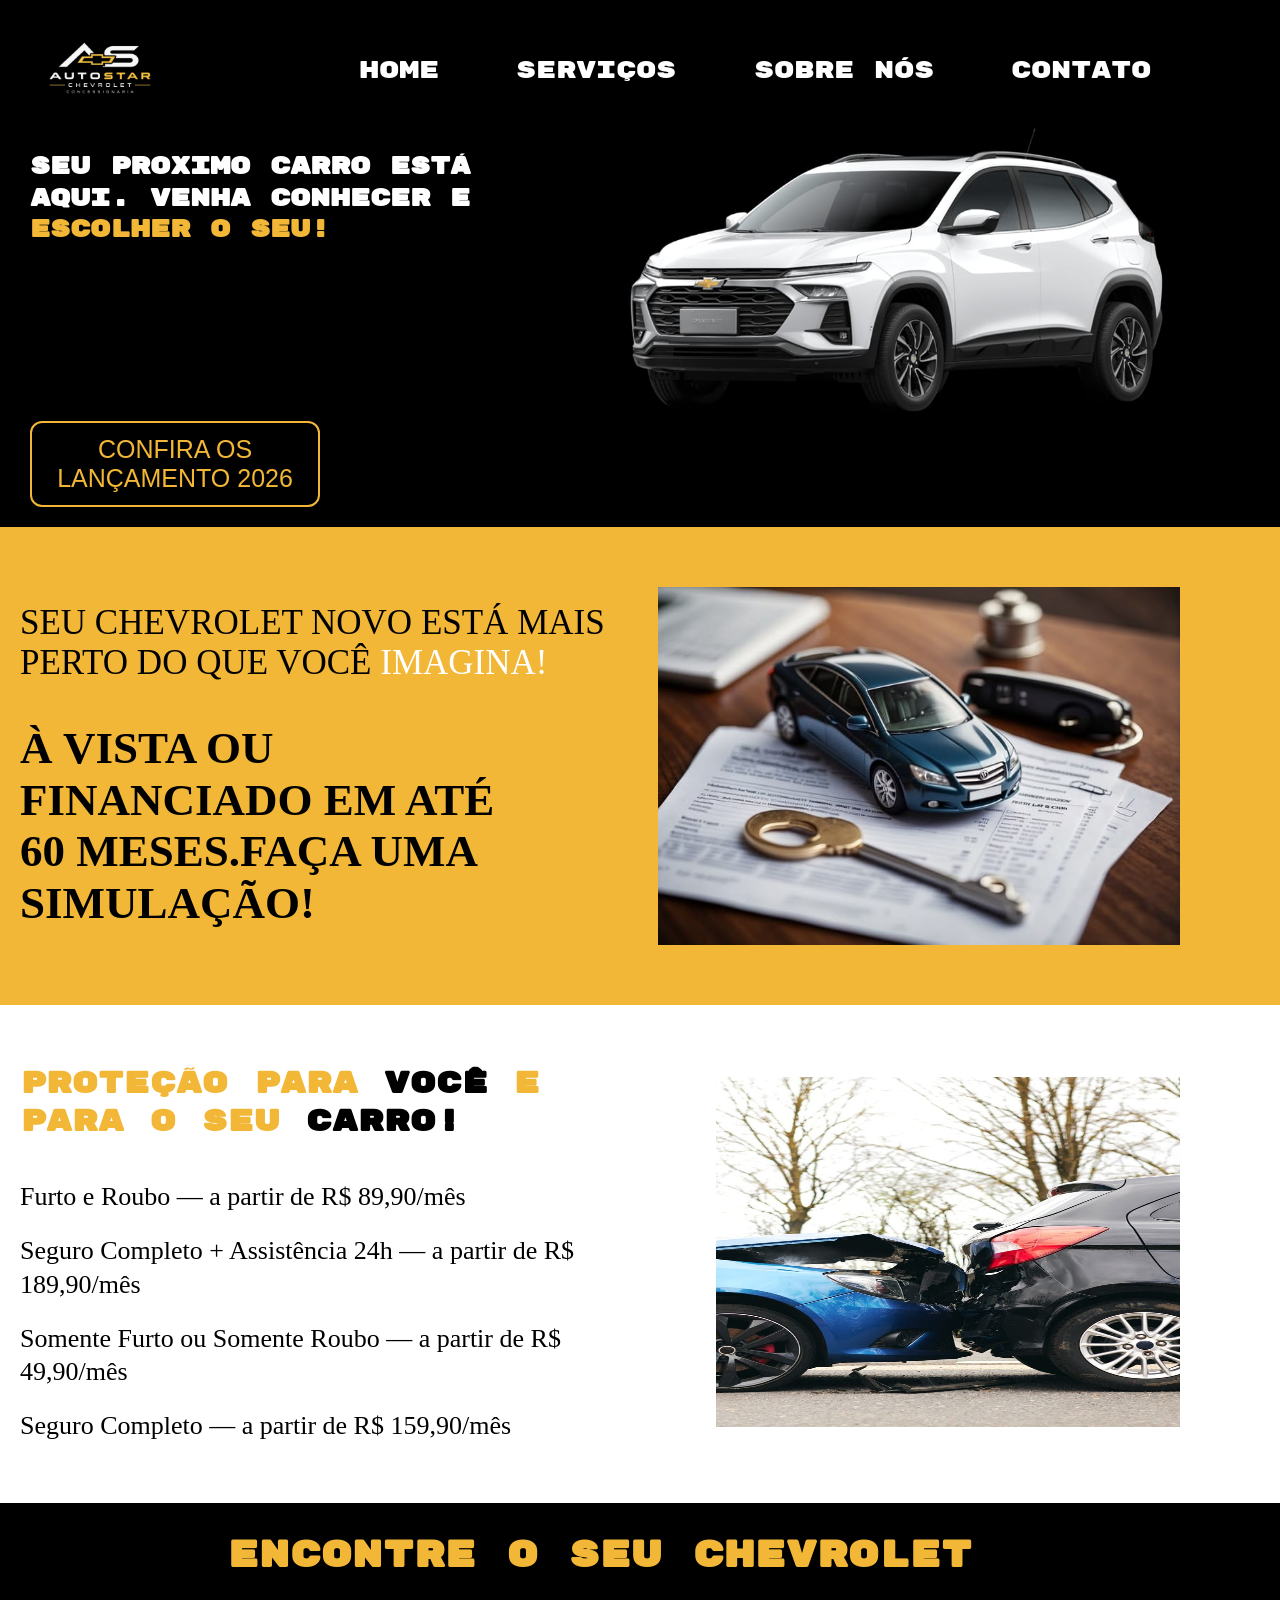
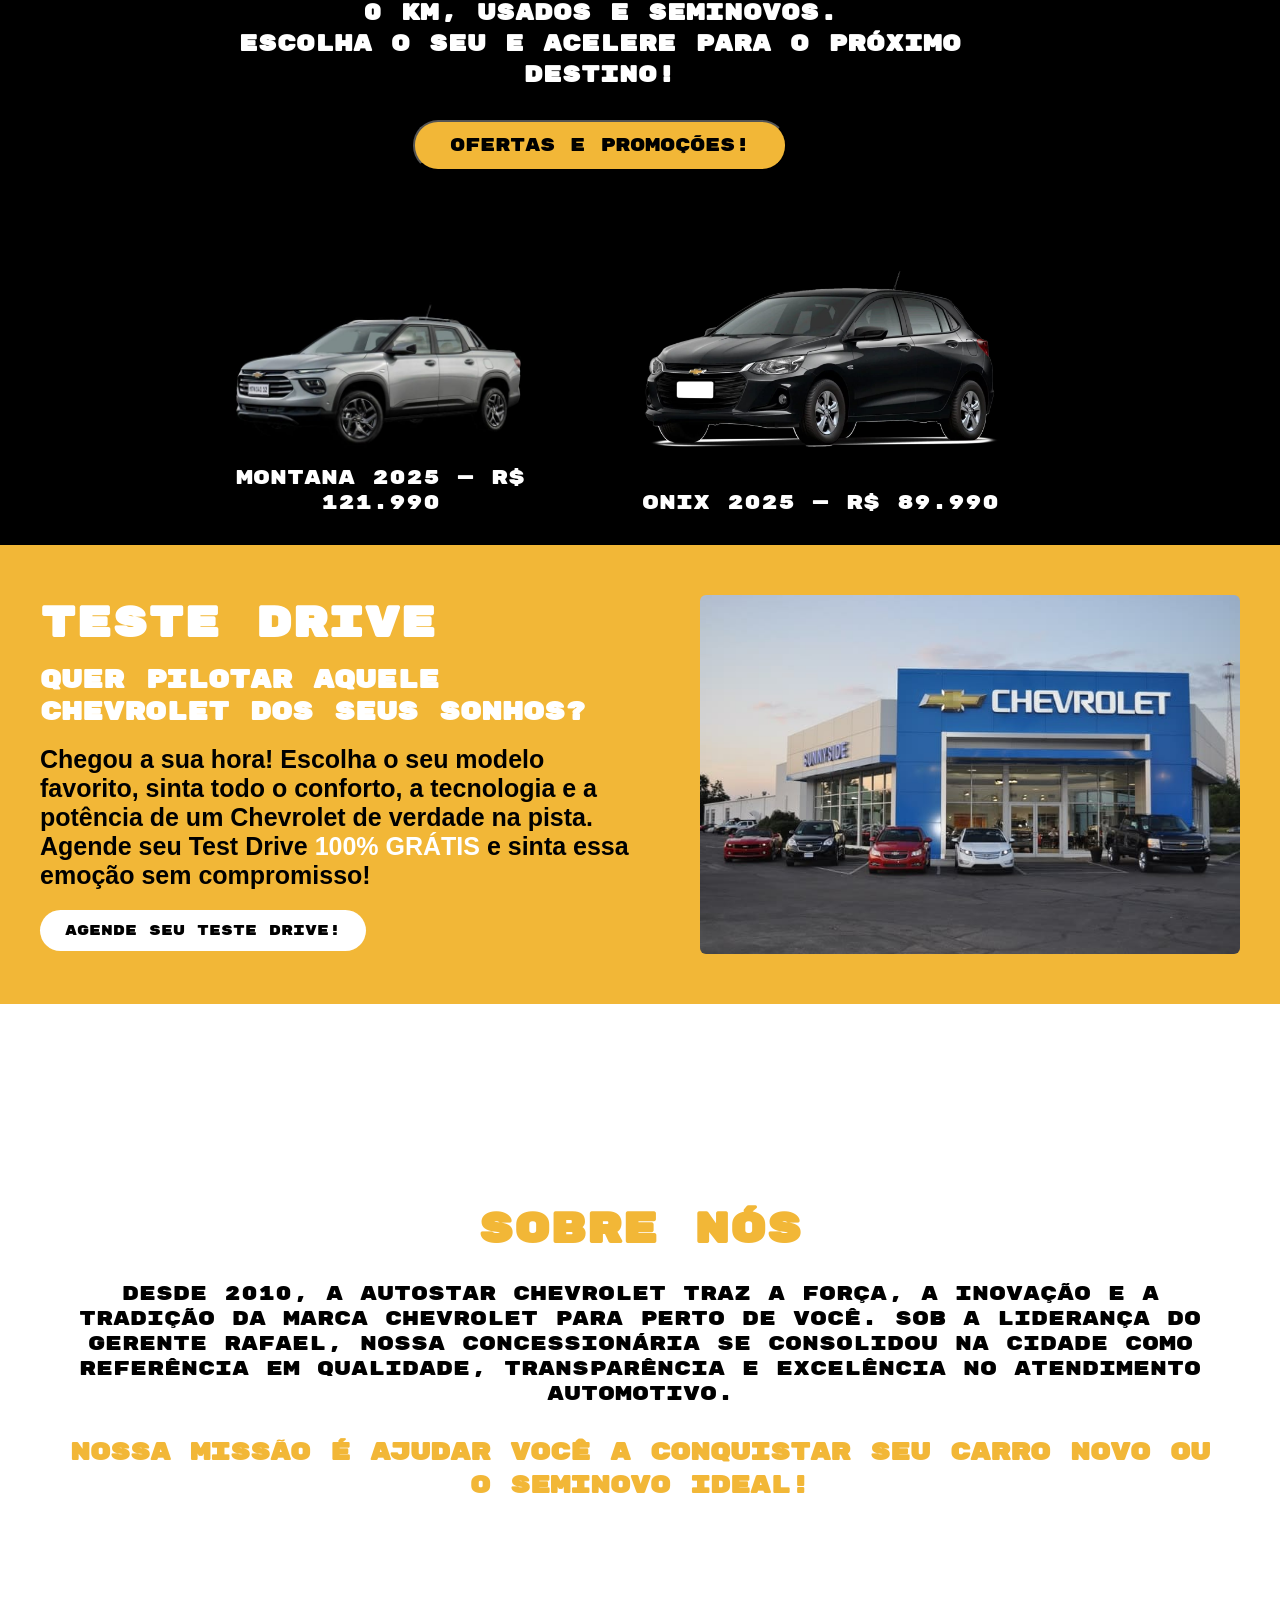
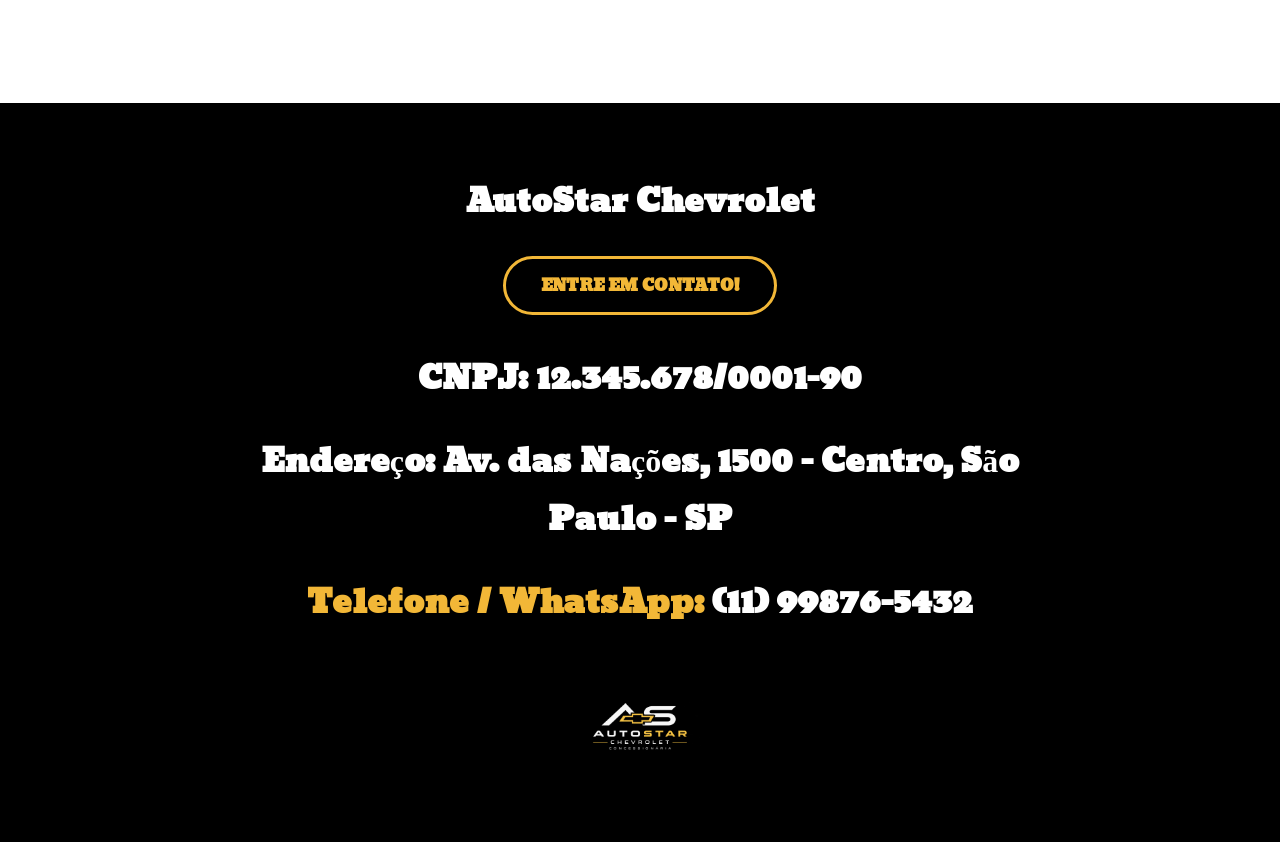
<file: Daniel S Lima/index.html>
<!DOCTYPE html>
<html lang="pt-br">
<head>
    <meta charset="UTF-8">
    <title>AutoStarChevrollet A Melhor da Regiãp</title>
    <link rel="stylesheet" href="style.css">
    <link rel="preconnect" href="https://fonts.gstatic.com" crossorigin>
    <link href="https://fonts.googleapis.com/css2?family=Rubik+Mono+One&display=swap" rel="stylesheet">
    <link rel="preconnect" href="https://fonts.googleapis.com">
<link rel="preconnect" href="https://fonts.gstatic.com" crossorigin>
<link href="https://fonts.googleapis.com/css2?family=Moul&display=swap" rel="stylesheet">
</head>
<body>
    <header id="topo">
        <div class="container grid-topo">
        <h1><a href="index.html"> <img id="logoposition" src="imagens/logo.jpeg">  </a></h1>
        <nav id="menu-topo">
            <ul>
                <li> <a href="">HOME</a> </li>
                <li> <a href="">SERVIÇOS</a> </li>
                <li> <a href="">SOBRE NÓS</a> </li>
                <li> <a href="">CONTATO</a> </li>
            </ul>
        </nav>
        <h2>SEU PROXIMO CARRO ESTÁ <br>AQUI. VENHA CONHECER E <span> ESCOLHER O SEU!</span> </h2>
            <div id="banner-topo">

        </div>
            <a href="lancamentos2026.html">
             <button id="botao1">CONFIRA OS LANÇAMENTO 2026</button>
            </a>
        </div>
    </header>
    <main id="conteudo">
        <section id="HOME">
             <div class="container">
            <div class="texto-home">
                <h3>SEU CHEVROLET NOVO ESTÁ MAIS PERTO DO QUE VOCÊ <span>IMAGINA!</span></h3>
            <h2> À VISTA OU FINANCIADO EM ATÉ 60 MESES.FAÇA UMA SIMULAÇÃO!</h2> 
            </div>
            <img src="imagens/servicos.jpeg">
            
             </div>
        </section>
        
        <section id="SERVICOS1">
            
            <div class="container">
            <div class="texto-servicos">
            <h2> PROTEÇÃO PARA <span>VOCÊ</span> 
            E PARA O SEU <span>CARRO!</span></h2>
            <h3> Furto e Roubo — a partir de R$ 89,90/mês</h3>
            <h3>Seguro Completo + Assistência 24h — a partir de R$ 189,90/mês</h3>
            <h3>Somente Furto ou Somente Roubo — a partir de R$ 49,90/mês</h3>
            <h3>Seguro Completo — a partir de R$ 159,90/mês</h3>
            </div>

            <div class="imagem-servicos">
                           <img src="imagens/seguros.jpeg">
            </div>
            
            </div>
            </section>

            <section id="servicos2">
    <div class="container">
        <h2>ENCONTRE O <span>SEU CHEVROLET</span></h2>
        <h3>0 KM, USADOS E SEMINOVOS.<br>ESCOLHA O SEU E ACELERE PARA O PRÓXIMO DESTINO!</h3>

        <a href="ofertas.html"><button class="selo-ofertas">OFERTAS E PROMOÇÕES! </button> </a>
            
        <div class="grid-carros">
            <div class="card-carro">
                <img src="imagens/carrosuv.jpeg">
                <p>MONTANA 2025 — R$ 121.990</p>
            </div>

            <div class="card-carro">
                <img src="imagens/carro2.jpeg">
                <p>ONIX 2025 — R$ 89.990</p>
            </div>
        </div>
    </div>
        </section>
<section>
    <div id="SERVIÇOS3">
        <div class="coluna-texto">
            <h1>TESTE DRIVE</h1>
            <h2 class="sub-branco">Quer pilotar aquele Chevrolet dos seus sonhos?</h2>
            <h2 class="sub-preto">Chegou a sua hora! Escolha o seu modelo favorito, sinta todo o conforto, a tecnologia e a potência de um Chevrolet de verdade na pista. Agende seu Test Drive <span>100% GRÁTIS</span> e sinta essa emoção sem compromisso!</h2>
            <button id="agendar">AGENDE SEU TESTE DRIVE!</button>
        </div>
        <img src="imagens/consecionaria.jpeg" alt="Concessionária">
    </div>
</section>


        <section id="sobre-nos">
            <div class="container">
                <h1> SOBRE NÓS</h1>
                <h3>Desde 2010, a AutoStar Chevrolet traz a força, a inovação e a tradição da marca Chevrolet para perto de você. Sob a liderança do gerente Rafael, nossa concessionária se consolidou na cidade como referência em qualidade, transparência e excelência no atendimento automotivo.</h3>

                <h2>Nossa missão é ajudar você a conquistar seu carro novo ou o seminovo ideal!</h2>
            </div>
        </section>

        <section id="contato">
    <div class="container">
        <h1>AutoStar Chevrolet</h1>
        
        <button class="botao-contato">ENTRE EM CONTATO!</button>
        
        <h1><span class="cnpj">CNPJ:</span> 12.345.678/0001-90</h1>
        <h1><span class="enderec">Endereço:</span> Av. das Nações, 1500 - Centro, São Paulo - SP</h1>
        <h1><span class="numero">Telefone / WhatsApp:</span> (11) 99876-5432</h1>
        
        <img src="imagens/logo.jpeg">
    </div>
</section>

    </main>
</body>
</html>
</file>
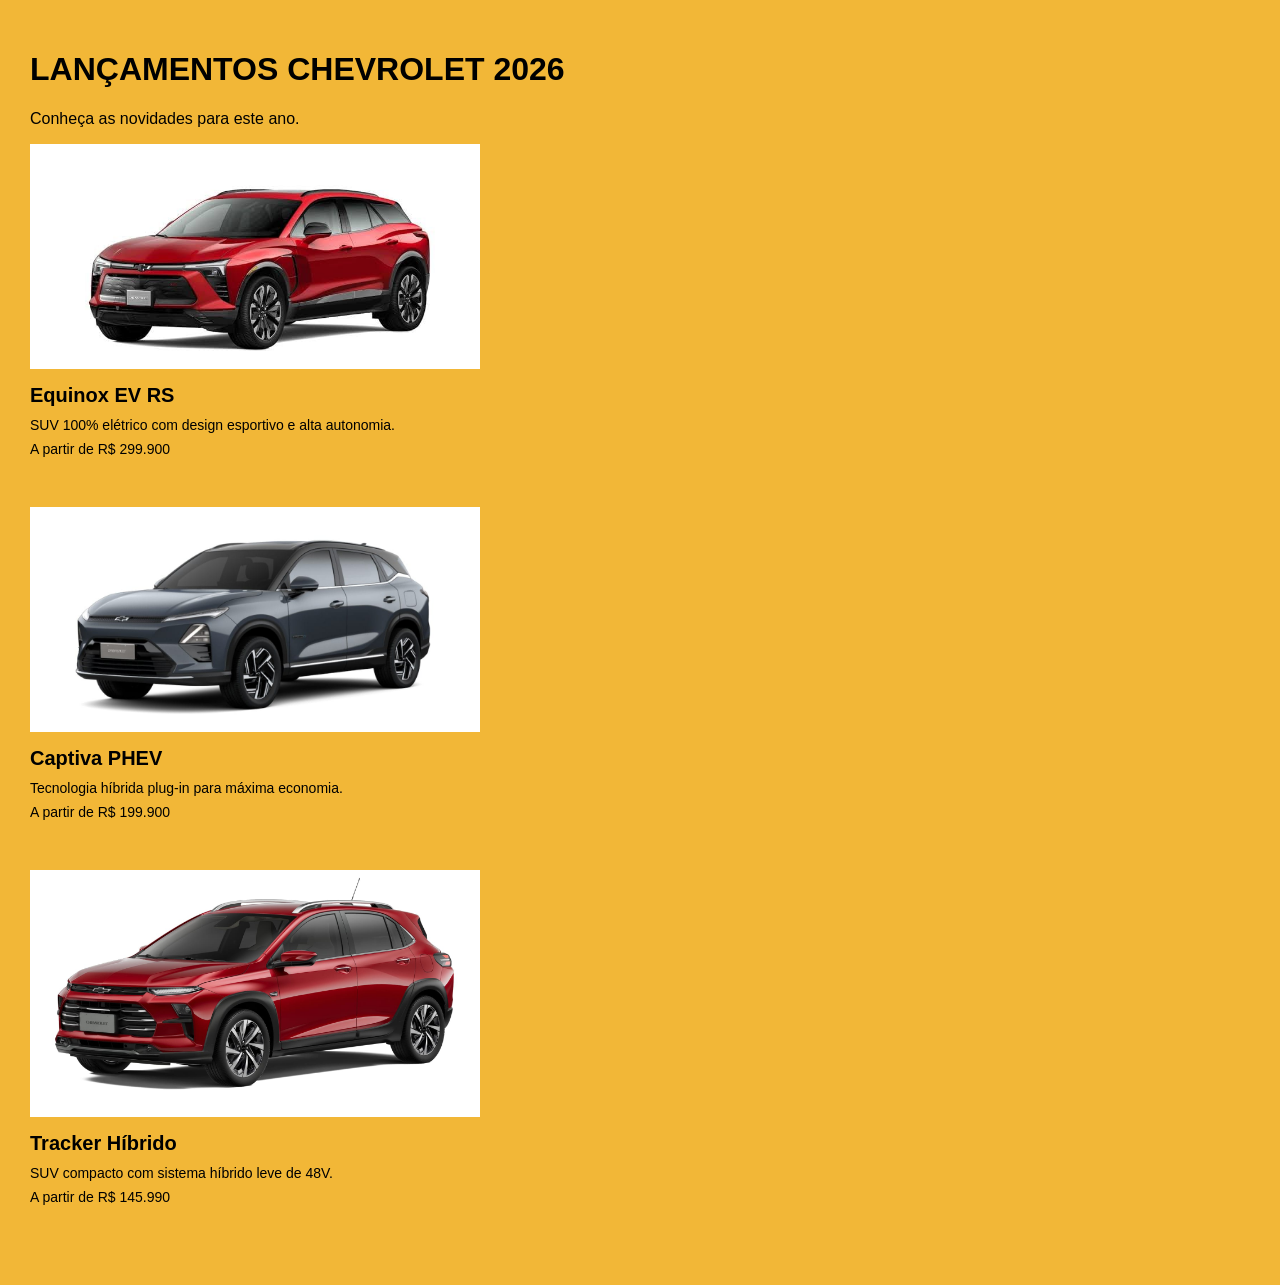
<file: Daniel S Lima/lancamentos2026.html>
<!DOCTYPE html>
<html lang="pt-br">
<head>
    <meta charset="UTF-8">
    <title>Lançamentos 2026</title>
    <link rel="stylesheet" href="stylelanc.css">
</head>
<body>


    <h1>LANÇAMENTOS CHEVROLET 2026</h1>
    <p>Conheça as novidades para este ano.</p>

    <div class="carros">
        <img src="imagens/lanc20261.jpeg" alt="Equinox EV RS">
        <h2>Equinox EV RS</h2>
        <p>SUV 100% elétrico com design esportivo e alta autonomia.</p>
        <span>A partir de R$ 299.900</span>
    </div>

    <div class="carros">
        <img src="imagens/lanc20262.jpeg" alt="Captiva PHEV">
        <h2>Captiva PHEV</h2>
        <p>Tecnologia híbrida plug-in para máxima economia.</p>
        <span>A partir de R$ 199.900</span>
    </div>

    <div class="carros">
        <img src="imagens/lanc20263.jpeg" alt="Tracker Híbrido">
        <h2>Tracker Híbrido</h2>
        <p>SUV compacto com sistema híbrido leve de 48V.</p>
        <span>A partir de R$ 145.990</span>
    </div>

</body>
</html>
</file>
<file: Daniel S Lima/style.css>
* {
    margin: 0;
    padding: 0;
    box-sizing: border-box;
}
:root{
    --amarelo:#F2B737;
    --preto:#000000 ;
    --branco:#FFFFFF;
}
.container{
    width: 100%;
    max-width: 1200px; 
    padding-left: 20px;
    padding-right: 20px;
}
#topo{
    min-width: 600px;
    padding: 20px 10px;
    background-color: var(--preto);
}

#banner-topo {
    width: 100%;
    height: 300px; 
    background-image: url(imagens/carro-home.jpeg);
    background-size: cover;
    background-position: center;
    background-repeat: no-repeat;
}
#botao1{
    background-color: transparent;
    border: 2px solid var(--amarelo);
    padding: 12px 20px;
    border-radius: 12px;
    color: var(--amarelo);
    font-size: 25px;
    text-align: center;
}
.grid-topo{
    display: grid;
    grid-template-columns: 1fr 1fr 2fr;
     
}
#logoposition{
    width: 140px;
    height: auto;
}

#menu-topo{
    grid-column: 2/4;
}
.grid-topo > h2{
        grid-column: 1/3;
}
#menu-topo h2{
    font-size: 50px;
}
#menu-topo > ul{
    display: flex;
    list-style: none;
    justify-content: space-around;
    align-items: center;
    height: 100%;
}
#menu-topo a {
    font-size: 1.5rem;
    font-family: 'Rubik Mono One', sans-serif;
    color: var(--branco);
    text-decoration: none;
}
.grid-topo h2 span {
    color: var(--amarelo);
    font-size: 2,5rem;
}
.grid-topo h2 {
    color: var(--branco);
    font-family: 'Rubik Mono One', sans-serif;
    line-height: 1.3;
    margin-top: 30px;
    font-size: 2,5rem;
}
#HOME {
    width: 100%;
}
#botao1 {
    cursor: pointer;
}
#HOME {
    background-color: #F2B737;
    width: 100%;
    min-height: 450px;
    background-size: cover;
    background-position: center;
    background-repeat: no-repeat;
    padding: 60px 0;
}
#HOME img {
    width: 45%;
    height: auto;
}
#HOME .container {
    display: flex;
    align-items: center;
    justify-content: space-between;
    gap: 40px;
}
.texto-home{
    
    width: 55%;
    display: flex;
    flex-direction: column;
    gap: 20px;
}
#HOME h3 {
   font-family: 'Playfair Display', 'Georgia', serif;
    font-size: 35px;
    font-weight: 40;
    margin-bottom: 20px;
}
#HOME .container h3 span{
    color: var(--branco);

}
#HOME .container h2 {
   font-family: 'Playfair Display', 'Georgia', serif;
    font-size: 45px;
    color: var(--preto);
    line-height: 1.15;
    max-width: 480px;
}
#SERVICOS1 {
    width: 100%;
    background-color: var(--branco);
    padding: 60px 0;
}
#SERVICOS1 {
    width: 100%;
    background-color: var(--branco);
    padding: 60px 0;
}
#SERVICOS1 h2 {
    font-family: 'Rubik Mono One', sans-serif;
    font-size: 30px;
    color: var(--amarelo);
    line-height: 1.25;
    margin-bottom: 35px;
}
#SERVICOS h3 {
    font-family: 'Playfair Display', 'Georgia', serif;
    font-size: 22px;
    font-weight: 600;
    color: var(--preto);
    line-height: 1.35;
}
#SERVICOS1 {
    width: 100%;
    background-color: var(--branco);
    padding: 60px 0;
}
#SERVICOS1 .container {
    display: flex;
    align-items: center;
    justify-content: space-between;
    gap: 50px;
}
.texto-servicos {
    display: flex;
    flex-direction: column;
    gap: 20px;
    width: 50%;
}
#SERVICOS1 h2 span{
    color: var(--preto);
}
#SERVICOS1 h3 {
    font-family: 'Playfair Display', 'Georgia', serif;
    font-size: 26px;
    font-weight: 500;
    color: var(--preto);
    line-height: 1.3;
}
#SERVICOS1 h2 {
    font-family: 'Rubik Mono One', sans-serif;
    font-size: 30px;
    color: var(--amarelo);
    line-height: 1.25;
    margin-bottom: 20px;
}
.imagem-servicos {
    width: 40%;
}
.imagem-servicos img {
    width: 100%;
    height: 350px;
}

#servicos2 {
    width: 100%;
    background-color: var(--preto);
    padding: 30px 0;
    text-align: center;
}

#servicos2 .container {
    display: flex;
    flex-direction: column;
    align-items: center;
}

#servicos2 h2 {
    font-family: 'Rubik Mono One', sans-serif;
    font-size: 36px;
    color: var(--amarelo);
    margin-bottom: 20px;
    text-transform: uppercase;
}

#servicos2 h2 span {
    color: var(--amarelo);
}

#servicos2 h3 {
    font-family: 'Rubik Mono One', sans-serif;
    font-size: 22px;
    color: var(--branco);
    line-height: 1.4;
    max-width: 800px;
    margin-bottom: 30px;
}

.selo-ofertas {
    background-color: var(--amarelo);
    color: var(--preto);
    font-family: 'Rubik Mono One', sans-serif;
    font-size: 18px;
    padding: 12px 35px;
    border-radius: 25px;
    margin-bottom: 20px;
    display: inline-block;
}

.grid-carros {
    display: flex;
    justify-content: center;
    align-items: flex-end;
    gap: 60px; 
    width: 100%;
}
.card-carro {
    display: flex;
    flex-direction: column;
    align-items: center;
    width: 38%;
    max-width: 380px;
}
.card-carro img {
    width: 100%;
    max-width: 380px;
    height: auto;
    margin-bottom: 15px;
}
.card-carro p {
    font-family: 'Rubik Mono One', sans-serif;
    font-size: 20px;
    color: var(--branco);
}

#SERVIÇOS3 {
    background-color: var(--amarelo);
    width: 100%;
    padding: 50px 40px;
    display: flex;
    justify-content: space-between;
    align-items: center;
    box-sizing: border-box;
}

.coluna-texto {
    width: 50%;
    text-align: left;
}

#SERVIÇOS3 h1 {
    font-family: 'Rubik Mono One', sans-serif;
    color: var(--branco);
    font-size: 42px;
    margin-bottom: 15px;
}

.sub-branco {
    font-family: 'Rubik Mono One', sans-serif;
    color: var(--branco);
    font-size: 25px;
    line-height: 1.3;
    margin-bottom: 15px;
}

.sub-preto {
    font-family: Arial, sans-serif;
    color: var(--preto);
    font-size: 25px;
    font-weight: bold;
    margin-bottom: 20px;
}

.sub-preto span {
    color: var(--branco);
}

#agendar {
    background-color: var(--branco);
    color: var(--preto);
    font-family: 'Rubik Mono One', sans-serif;
    font-size: 14px;
    padding: 12px 25px;
    border: none;
    border-radius: 25px;
}


#SERVIÇOS3 img {
    width: 45%;
    height: auto;
    border-radius: 6px;
}
#sobre-nos {
    background-color: var(--branco);
    padding: 200px 20px;
    text-align: center;
}

#sobre-nos .container {
    max-width: 1200px;
    margin: 0 auto;
}

#sobre-nos h1 {
    font-family: 'Rubik Mono One', sans-serif;
    color: var(--amarelo);
    font-size: 42px;
    margin-bottom: 25px;
}

#sobre-nos h3 {
    font-family:'Rubik Mono One', sans-serif;
    color: var(--preto);
    font-size: 20px;
    font-weight: normal;
    margin-bottom: 30px;
}

#sobre-nos h2 {
    font-family: 'Rubik Mono One', sans-serif;
    color: var(--amarelo, #F2B737);
    font-size: 24px;
    line-height: 1.4;
}
#contato {
    background-color: var(--preto);
    padding: 70px 20px;
    text-align: center;
}

#contato .container {
    max-width: 900px;
    margin: 0 auto;
}

#contato h1{
    font-family:'Moul', serif;;
    color: var(--branco);
    font-size: 32px;
    margin-bottom: 25px;
}


.botao-contato {
    display: inline-block;
    background-color: var(--preto);
    border: 3px solid #F2B737;
    color: var(--amarelo);
    font-family:'Moul', serif;
    font-weight: bold;
    font-size: 16px;
    padding: 12px 35px;
    border-radius: 50px;
    text-decoration: none;
    margin-bottom: 35px;
}

#cnpj h1 {
    font-family: 'Moul', serif;
    font-size: 20px;
    font-weight: normal;
    margin-bottom: 15px;
    line-height: 1.4;
}

.numero {
    color: #F2B737;
}

#contato img {
    max-width: 130px;
    height: auto;
    margin-top: 25px;
}
</file>
<file: Daniel S Lima/stylelanc.css>
body {
    background-color: #F2B737; 
    color: var(--branco);
    font-family: Arial, sans-serif;
    margin: 0;
    padding: 30px;
}


.carros {
    margin-bottom: 50px;
}


.carros img {
    width: 100%;
    max-width: 450px; 
    height: auto;    
    display: block;
    margin-bottom: 15px;
}


.carros h2 {
    font-size: 20px;
    color: var(--branco);
    margin: 0 0 10px 0;
}


.carros p {
    font-size: 14px;
    color:var(--branco);
    margin: 0 0 8px 0;
}

.carros span {
    font-size: 14px;
    color: var(--branco);
    display: block;
}
</file>
